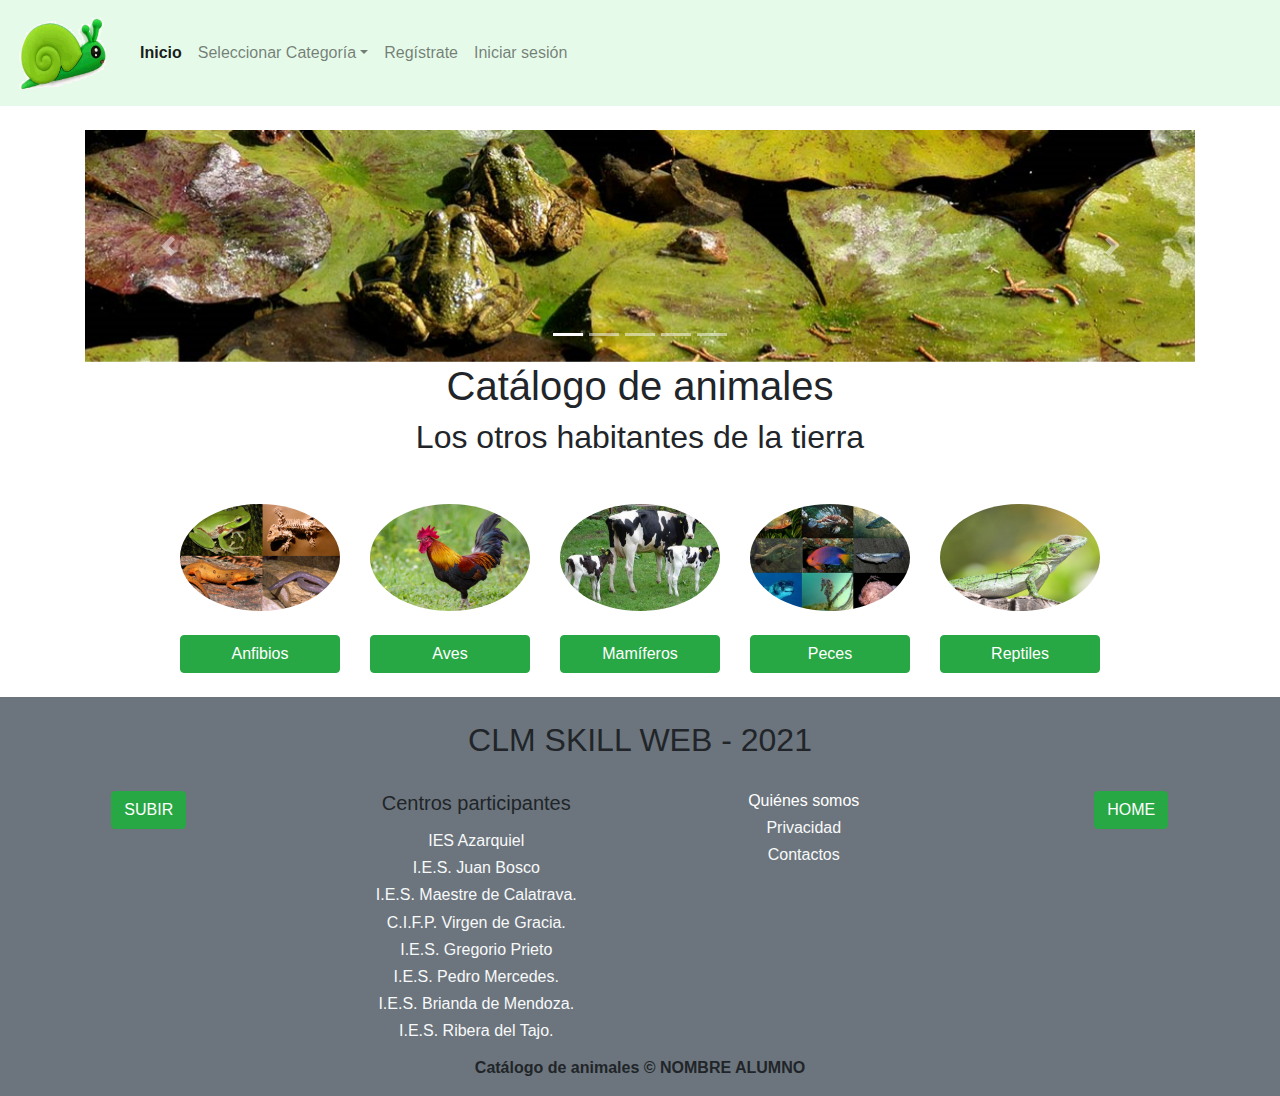
<file: index.html>
<!doctype html>
<html lang="en">

<head>
    <title>Skills2021</title>
    <!-- Required meta tags -->
    <meta charset="utf-8">
    <meta name="viewport" content="width=device-width, initial-scale=1, shrink-to-fit=no">

    <!-- Bootstrap CSS -->
    <link rel="stylesheet" href="https://stackpath.bootstrapcdn.com/bootstrap/4.3.1/css/bootstrap.min.css"
        integrity="sha384-ggOyR0iXCbMQv3Xipma34MD+dH/1fQ784/j6cY/iJTQUOhcWr7x9JvoRxT2MZw1T" crossorigin="anonymous">
    <link rel="stylesheet" href="css/style.css">
</head>

<body>
    <div class="container-fluid p-0">
        <header>
            <nav class="navbar navbar-expand-sm navbar-light bg-succes">
                <a class="navbar-brand" href="index.html"><img src="logos/logo.png" alt=""></a>
                <button class="navbar-toggler d-lg-none" type="button" data-toggle="collapse"
                    data-target="#collapsibleNavId" aria-controls="collapsibleNavId" aria-expanded="false"
                    aria-label="Toggle navigation">
                    <span class="navbar-toggler-icon"></span>
                </button>
                <div class="collapse navbar-collapse" id="collapsibleNavId">
                    <ul class="navbar-nav mr-auto mt-2 mt-lg-0">
                        <li class="nav-item active">
                            <a class="nav-link" href="index.html"><strong>Inicio</strong><span
                                    class="sr-only">(current)</span></a>
                        </li>
                        <li class="nav-item dropdown">
                            <a class="nav-link dropdown-toggle" href="#" id="dropdownId" data-toggle="dropdown"
                                aria-haspopup="true" aria-expanded="false">Seleccionar Categoría</a>
                            <div class="dropdown-menu" aria-labelledby="dropdownId">
                                <a class="dropdown-item" href="#">Anfibios</a>
                                <a class="dropdown-item" href="#">Aves</a>
                                <a class="dropdown-item text-decoration-none text-dark" href="mamiferos.html">Mamíferos</a>
                                <a class="dropdown-item" href="#">Peces</a>
                                <a class="dropdown-item" href="#">Reptiles</a>
                            </div>
                        </li>
                        <li class="nav-item">
                            <a class="nav-link" href="#" data-toggle="modal" data-target="#modalregistro">Regístrate</a>
                        </li>
                        <li class="nav-item">
                            <a class="nav-link" href="#" data-toggle="modal" data-target="#modallogin">Iniciar
                                sesión</a>
                        </li>
                    </ul>
                </div>
            </nav>
        </header>
        <div class="container mt-4 mb-4">
            <div id="carouselId" class="carousel slide" data-ride="carousel">
                <ol class="carousel-indicators">
                    <li data-target="#carouselId" data-slide-to="0" class="active"></li>
                    <li data-target="#carouselId" data-slide-to="1"></li>
                    <li data-target="#carouselId" data-slide-to="2"></li>
                    <li data-target="#carouselId" data-slide-to="3"></li>
                    <li data-target="#carouselId" data-slide-to="4"></li>
                </ol>
                <div class="carousel-inner" role="listbox">
                    <div class="carousel-item active">
                        <img src="Imagenes carrusel/anfibios1.png" class="img-fluid" alt="anfibios">
                    </div>
                    <div class="carousel-item">
                        <img src="Imagenes carrusel/aves1.png" class="img-fluid" alt="aves">
                    </div>
                    <div class="carousel-item">
                        <img src="Imagenes carrusel/peces1.png" class="img-fluid" alt="peces">
                    </div>
                    <div class="carousel-item">
                        <img src="Imagenes carrusel/reptiles1.png" class="img-fluid" alt="reptiles">
                    </div>
                    <div class="carousel-item">
                        <img src="Imagenes carrusel/mamiferos1.png" class="img-fluid" alt="mamiferos">
                    </div>
                </div>
                <a class="carousel-control-prev" href="#carouselId" role="button" data-slide="prev">
                    <span class="carousel-control-prev-icon" aria-hidden="true"></span>
                    <span class="sr-only">Previous</span>
                </a>
                <a class="carousel-control-next" href="#carouselId" role="button" data-slide="next">
                    <span class="carousel-control-next-icon" aria-hidden="true"></span>
                    <span class="sr-only">Next</span>
                </a>
            </div>
            <h1 class="text-center">Catálogo de animales</h1>
            <h2 class="text-center">Los otros habitantes de la tierra</h2>
            <div class="row justify-content-center mt-5">
                <div class="col-6 col-md-4 col-lg-3 col-xl-2">
                    <img src="categorias/anfibios.jpeg" class="rounded-circle img-fluid mb-4" alt="" class="img-fluid" >
                    <button type="button" class="btn btn-success btn-block">Anfibios</button>
                </div>
                <div class="col-6 col-md-4 col-lg-3 col-xl-2">
                    <img src="categorias/aves.jpeg" class="rounded-circle img-fluid mb-4" alt="" class="img-fluid" >
                    <button type="button" class="btn btn-success btn-block">Aves</button>
                </div>
                <div class="col-6 col-md-4 col-lg-3 col-xl-2">
                    <img src="categorias/maniferos.jpeg" class="rounded-circle img-fluid mb-4" alt="" class="img-fluid" >
                    <button type="button" class="btn btn-success btn-block boton"><a class=" text-decoration-none text-white" href="mamiferos.html">Mamíferos</a></button>
                </div>
                <div class="col-6 col-md-4 col-lg-3 col-xl-2">
                    <img src="categorias/peces.jpeg" class="rounded-circle img-fluid mb-4" alt="" class="img-fluid" >
                    <button type="button" class="btn btn-success btn-block">Peces</button>
                </div>
                <div class="col-6 col-md-4 col-lg-3 col-xl-2">
                    <img src="categorias/reptiles.jpeg" class="rounded-circle img-fluid mb-4" alt="" class="img-fluid" >
                    <button type="button" class="btn btn-success btn-block">Reptiles</button>
                </div>
            </div>
        </div>
        <footer class="bg-secondary">
            <h2 class="text-center pt-4">CLM SKILL WEB - 2021</h2>
            <div class="row">
                <div class="col-md-3 text-center pt-4">
                    <button type="button" class="btn btn-success">SUBIR</button>
                </div>
                <div class="col-md-3 text-center pt-4">
                    <h5>Centros participantes</h5>
                    <p>
                    <h6><a class="text-light" href="http://www.ies-azarquiel.es/">IES Azarquiel</a></h6>
                    <h6><a class="text-light" href="http://www.iesjuanbosco.es/ ">I.E.S. Juan Bosco</a></h6>
                    <h6><a class="text-light" href="http://iesmaestredecalatrava.es/">I.E.S. Maestre de Calatrava.</a>
                    </h6>
                    <h6><a class="text-light" href=" https://cifpvirgendegracia.com/">C.I.F.P. Virgen de Gracia.</a>
                    </h6>
                    <h6><a class="text-light" href=" http://www.iesgregorioprieto.com/"> I.E.S. Gregorio Prieto</a></h6>
                    <h6><a class="text-light" href="https://www.iespedromercedes.es/"> I.E.S. Pedro Mercedes. </a></h6>
                    <h6><a class="text-light" href="http://briandademendoza.es/">I.E.S. Brianda de Mendoza.</a></h6>
                    <h6><a class="text-light" href="http://riberadeltajo.es/nuevaweb/">I.E.S. Ribera del Tajo.</a></h6>
                    </p>
                </div>
                <div class="col-md-3 text-center pt-4">
                    <h6 class="text-light"><a href="quienessomos.html"> Quiénes somos</a></h6>
                    <h6 data-toggle="modal" data-target="#modalprivacidad" class="text-light">Privacidad</h6>
                    <h6 data-toggle="modal" data-target="#modalcontactos" class="text-light">Contactos</h6>
                </div>
                <div class="col-md-3 text-center pt-4">
                    <button type="button" class="btn btn-success"><a href="index.html"> HOME</a></button>
                </div>
            </div>
            <p class="font-weight-bold text-center pb-3 m-0">Catálogo de animales © NOMBRE ALUMNO</p>
        </footer>
    </div>
    <div class="modal fade" id="modalprivacidad" tabindex="-1" role="dialog" aria-labelledby="modelTitleId"
        aria-hidden="true">
        <div class="modal-dialog modal-lg" role="document">
            <div class="modal-content">
                <div class="modal-header">
                    <h5 class="modal-title">Privacidad</h5>
                    <button type="button" class="close" data-dismiss="modal" aria-label="Close">
                        <span aria-hidden="true">&times;</span>
                    </button>
                </div>
                <div class="modal-body">
                    <h2>Términos y Condiciones de uso</h2>
                    <h3>1. Datos generales</h3>
                    <strong>De acuerdo con el artículo 10 de la Ley 34/2002, de 11 de julio, de Servicios de
                        la Sociedad de la Información y de Comercio Electrónico ponemos a su disposición los
                        siguientes
                        datos:
                    </strong>
                    <br>
                    <br>
                    catalogodeanimales.es está domiciliada en la calle Ronda S/N, con CIF B556677. Inscrita
                    en el
                    Registro Mercantil de Talavera de la Reina, Vol. xxxx, Folio xxxx, Hoja xxxx,
                    Inscripción xxx.
                    <br>
                    <br>
                    En la web catalogodeanimales.es hay una serie de contenidos de carácter informativo
                    sobre animales,
                    especies, y características. <strong>Su principal objetivo</strong> es facilitar a los
                    clientes y al
                    público en
                    general, la información relativa a la empresa, a los productos y servicios que se
                    ofrecen.
                    <br>
                    <br>
                    <h3>2. Política de privacidad</h3>
                    En cumplimiento de lo dispuesto en la <strong>Ley Orgánica 15/1999, de 13 de Diciembre,
                        de
                        Protección de
                        Datos de Carácter Personal (LOPD)</strong>se informa al usuario que todos los datos
                    que nos
                    proporcione
                    serán incorporados a un fichero, creado y mantenido bajo la responsabilidad de
                    catalogodeanimales.es.

                    Siempre <strong>se va a respetar la confidencialidad de sus datos personales</strong>que
                    sólo serán
                    utilizados con
                    la finalidad de gestionar los servicios ofrecidos, atender a las solicitudes que nos
                    plantee,
                    realizar tareas administrativas, así como remitir información técnica, comercial o
                    publicitaria por
                    vía ordinaria o electrónica.

                    Para ejercer sus derechos de oposición, rectificación o cancelación deberá dirigirse a
                    la sede de la
                    empresa C/Ronda S/N de Talavera de la Reina, escribirnos al siguiente correo
                    contacto@catalogodeanimales.es o llámanos al 777888999.
                    <h3>3. Condiciones de uso</h3>

                </div>
                <div class="modal-footer">
                    <button type="button" class="btn btn-success" data-dismiss="modal">Aceptar</button>
                </div>
            </div>
        </div>
    </div>
    <!-- Modal -->
    <div class="modal fade" id="modalregistro" tabindex="-1" role="dialog" aria-labelledby="modelTitleId"
        aria-hidden="true">
        <div class="modal-dialog" role="document">
            <div class="modal-content  bg-light">
                <div class="modal-header d-block border-0">
                    <h3 class="modal-title text-center">Registro de usuario</h3>
                    <button type="button" class="close" data-dismiss="modal" aria-label="Close">
                        <span aria-hidden="true">&times;</span>
                    </button>
                </div>
                <div class="modal-body bg-white ml-3 mr-3 mb-3">
                    <div>
                        <form>
                            <div class="form-group ml-2 mr-2">
                                <label for="exampleInputPassword1">Usuario</label>
                                <input type="text" class="form-control" id="exampleInputPassword1">
                            </div>
                            <div class="form-group ml-2 mr-2">
                                <label for="exampleInputPassword1">Contraseña</label>
                                <input type="password" class="form-control" id="exampleInputPassword1">
                            </div>
                            <div class="form-group ml-2 mr-2">
                                <label for="exampleInputPassword1">Repite la contraseña</label>
                                <input type="password" class="form-control" id="exampleInputPassword1">
                            </div>
                            <div class="form-group ml-2 mr-2">
                                <label for="exampleInputEmail1">Email</label>
                                <input type="email" class="form-control" id="exampleInputEmail1"
                                    aria-describedby="emailHelp">
                            </div>
                            <div class="form-group ml-2 mr-2">
                                <label for="exampleInputPassword1">Dirección</label>
                                <input type="text" class="form-control" id="exampleInputPassword1">
                            </div>
                            <div class="form-group ml-2 mr-2">
                                <label for="exampleInputPassword1">Teléfono</label>
                                <input type="tel" class="form-control" id="exampleInputPassword1">
                            </div>
                            <br>
                            <button type="button" class="btn btn-success btn-lg btn-block">Registrarse</button>
                        </form>
                    </div>
                </div>
            </div>
        </div>
    </div>

    <!-- Modal -->
    <div class="modal fade" id="modallogin" tabindex="-1" role="dialog" aria-labelledby="modelTitleId"
        aria-hidden="true">
        <div class="modal-dialog modal-sm" role="document">
            <div class="modal-content bg-light">
                <div class="modal-header d-block border-0">
                    <h5 class="modal-title text-center">INICIA SESION</h5>
                </div>
                <div class="modal-body ml-3 mr-3 mb-3 bg-white">
                    <div>
                        <form>
                            <div class="form-group ml-2 mr-2">
                                <label for="formGroupExampleInput">Usuario</label>
                                <input type="text" class="form-control" id="usuario">
                            </div>
                            <div class="form-group ml-2 mr-2">
                                <label for="formGroupExampleInput2">Contraseña</label>
                                <input type="password" class="form-control" id="contraseña">
                                <br>
                                <button type="button" class="btn btn-success btn-lg btn-block">Entrar</button>
                            </div>
                        </form>
                    </div>
                </div>
            </div>
        </div>
    </div>
    <div class="modal fade" id="modalcontactos" tabindex="-1" role="dialog" aria-labelledby="modelTitleId"
        aria-hidden="true">
        <div class="modal-dialog modal-md" role="document">
            <div class="modal-content">
                <div class="modal-header">
                    <h5 class="modal-title text-center">Escribe un comentario para contactar</h5>
                    <button type="button" class="close" data-dismiss="modal" aria-label="Close">
                        <span aria-hidden="true">&times;</span>
                    </button>
                </div>
                <div class="modal-body">
                    <form class="ml-2 mr-2">
                        <div class="form-group">
                            <label for="exampleInputNombre">Tu nombre:</label>
                            <input type="text" class="form-control" id="exampleInputNombre">
                        </div>
                        <div class="form-group">
                            <label for="exampleInputEmail1">Tu E-mail</label>
                            <input type="email" class="form-control" id="exampleInputEmail1"
                                aria-describedby="emailHelp">
                        </div>
                        <div class="form-group">
                            <label for="exampleFormControlTextarea1">Tu comentario</label>
                            <textarea class="form-control rounded-0" id="exampleFormControlTextarea1"
                                rows="4"></textarea>
                        </div>
                        <button type="button" class="btn btn-success btn-lg btn-block">Enviar</button>
                    </form>
                </div>
            </div>
        </div>
    </div>
    <!-- Optional JavaScript -->
    <!-- jQuery first, then Popper.js, then Bootstrap JS -->
    <script src="https://code.jquery.com/jquery-3.3.1.slim.min.js"
        integrity="sha384-q8i/X+965DzO0rT7abK41JStQIAqVgRVzpbzo5smXKp4YfRvH+8abtTE1Pi6jizo"
        crossorigin="anonymous"></script>
    <script src="https://cdnjs.cloudflare.com/ajax/libs/popper.js/1.14.7/umd/popper.min.js"
        integrity="sha384-UO2eT0CpHqdSJQ6hJty5KVphtPhzWj9WO1clHTMGa3JDZwrnQq4sF86dIHNDz0W1"
        crossorigin="anonymous"></script>
    <script src="https://stackpath.bootstrapcdn.com/bootstrap/4.3.1/js/bootstrap.min.js"
        integrity="sha384-JjSmVgyd0p3pXB1rRibZUAYoIIy6OrQ6VrjIEaFf/nJGzIxFDsf4x0xIM+B07jRM"
        crossorigin="anonymous"></script>
</body>

</html>
</file>
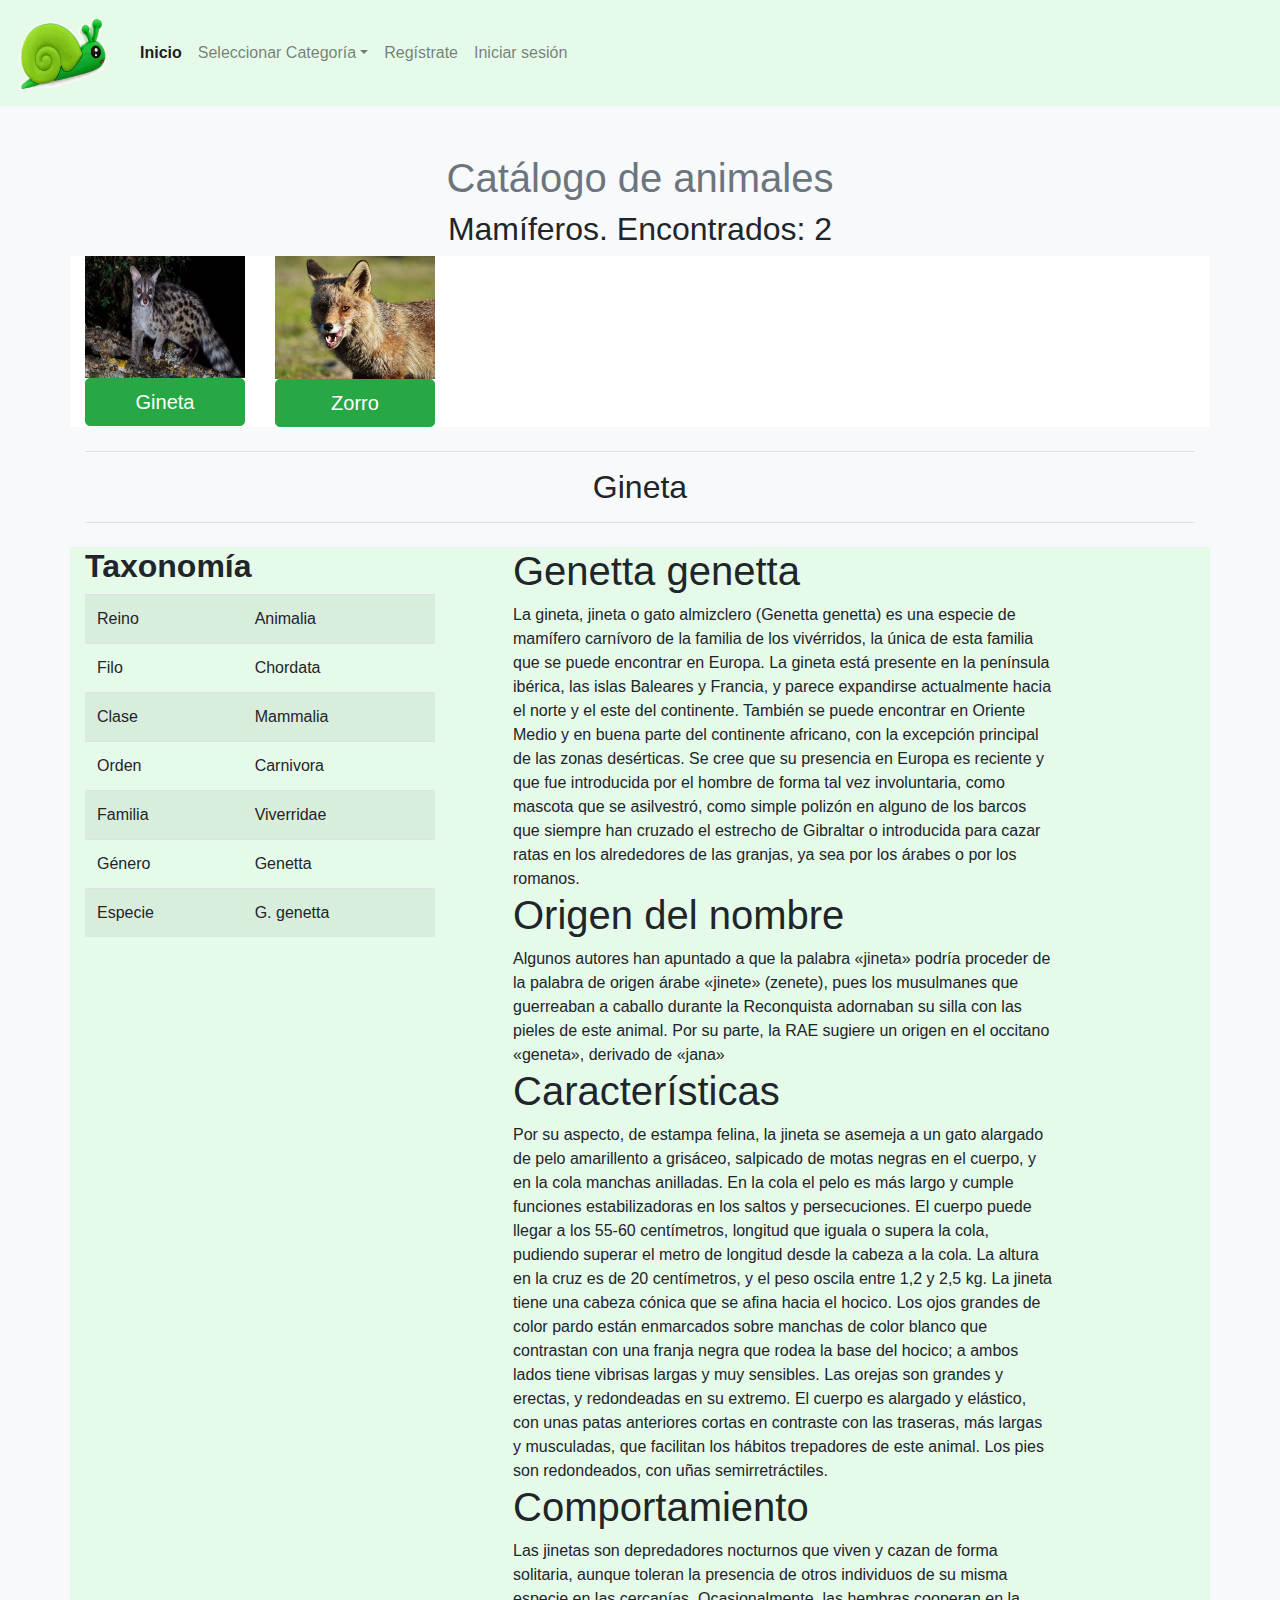
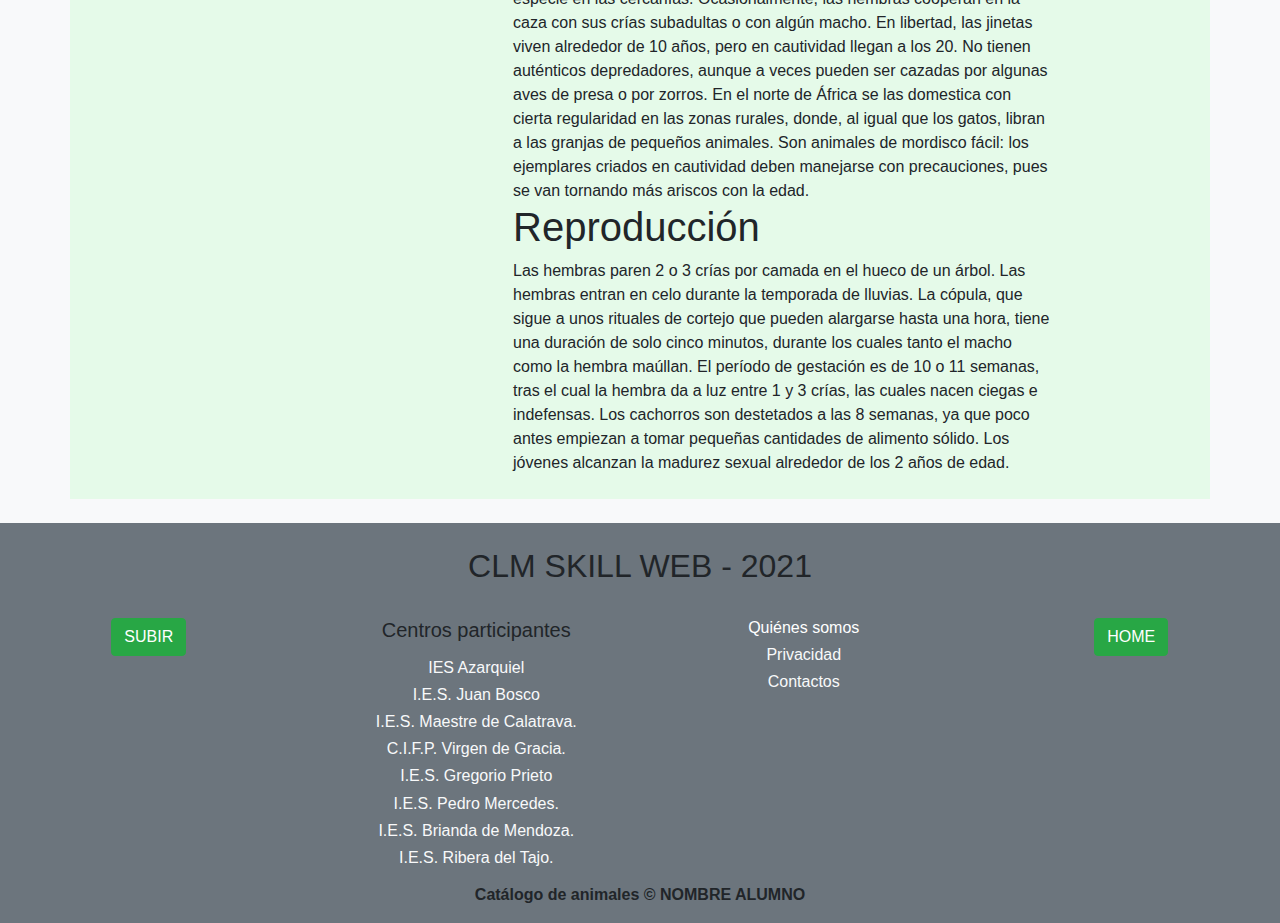
<file: mamiferos.html>
<!doctype html>
<html lang="en">

<head>
    <title>Skills2021</title>
    <!-- Required meta tags -->
    <meta charset="utf-8">
    <meta name="viewport" content="width=device-width, initial-scale=1, shrink-to-fit=no">

    <!-- Bootstrap CSS -->
    <link rel="stylesheet" href="https://stackpath.bootstrapcdn.com/bootstrap/4.3.1/css/bootstrap.min.css"
        integrity="sha384-ggOyR0iXCbMQv3Xipma34MD+dH/1fQ784/j6cY/iJTQUOhcWr7x9JvoRxT2MZw1T" crossorigin="anonymous">
    <link rel="stylesheet" href="css/style.css">
</head>

<body>
    <div class="container-fluid p-0 bg-light">
        <header>
            <nav class="navbar navbar-expand-sm navbar-light bg-succes">
                <a class="navbar-brand" href="index.html"><img src="logos/logo.png" alt=""></a>
                <button class="navbar-toggler d-lg-none" type="button" data-toggle="collapse"
                    data-target="#collapsibleNavId" aria-controls="collapsibleNavId" aria-expanded="false"
                    aria-label="Toggle navigation">
                    <span class="navbar-toggler-icon"></span>
                </button>
                <div class="collapse navbar-collapse" id="collapsibleNavId">
                    <ul class="navbar-nav mr-auto mt-2 mt-lg-0">
                        <li class="nav-item active">
                            <a class="nav-link" href="index.html"><strong>Inicio</strong><span
                                    class="sr-only">(current)</span></a>
                        </li>
                        <li class="nav-item dropdown">
                            <a class="nav-link dropdown-toggle" href="#" id="dropdownId" data-toggle="dropdown"
                                aria-haspopup="true" aria-expanded="false">Seleccionar Categoría</a>
                            <div class="dropdown-menu" aria-labelledby="dropdownId">
                                <a class="dropdown-item" href="#">Anfibios</a>
                                <a class="dropdown-item" href="#">Aves</a>
                                <a class="dropdown-item" href="#">Mamíferos</a>
                                <a class="dropdown-item" href="#">Peces</a>
                                <a class="dropdown-item" href="#">Reptiles</a>
                            </div>
                        </li>
                        <li class="nav-item">
                            <a class="nav-link" href="#" data-toggle="modal" data-target="#modalregistro">Regístrate</a>
                        </li>
                        <li class="nav-item">
                            <a class="nav-link" href="#" data-toggle="modal" data-target="#modallogin">Iniciar
                                sesión</a>
                        </li>
                    </ul>
                </div>
            </nav>
        </header>
        <div class="container mt-5 mb-4">
            <h1 class="text-center text-secondary font-weight-normal ">Catálogo de animales</h1>
            <h2 class="text-center">Mamíferos. Encontrados: 2</h2>
            <div class="row flex-nowrap overflow-auto bg-white mb-4">
                <div class="col-6 col-md-4 col-lg-3 col-xl-2">
                    <img class="img-fluid jineta" src="FotosAnimales/Mamiferos/jineta.jpg" alt="">
                    <button type="button" class="btn btn-success btn-lg btn-block">Gineta</button>
                </div>
                <div class="col-6 col-md-4 col-lg-3 col-xl-2">
                    <img class="img-fluid" src="FotosAnimales/Mamiferos/zorro.JPG" alt="">
                    <button type="button" class="btn btn-success btn-lg btn-block">Zorro</button>
                </div>

            </div>
            <h2 class="border-top border-bottom text-center pt-3 pb-3">Gineta</h2>

            <div class="row tabla mt-4">
                <div class="col-md-4 col-lg-4 mr-5">
                    <table class="table table-striped bg-claro">
                        <thead>
                            <h2><strong>Taxonomía</strong></h2>
                        </thead>
                        <tbody>
                            <tr>
                                <td scope="row">Reino</td>
                                <td>Animalia</td>
                            </tr>
                            <tr>
                                <td scope="row">Filo</td>
                                <td>Chordata</td>
                            </tr>
                            <tr>
                                <td scope="row">Clase</td>
                                <td>Mammalia</td>
                            </tr>
                            <tr>
                                <td scope="row">Orden</td>
                                <td>Carnivora</td>
                            </tr>
                            <tr>
                                <td scope="row">Familia</td>
                                <td>Viverridae</td>
                            </tr>
                            <tr>
                                <td scope="row">Género</td>
                                <td>Genetta</td>
                            </tr>
                            <tr>
                                <td scope="row">Especie</td>
                                <td>G. genetta</td>
                            </tr>
                        </tbody>
                    </table>
                </div>
                <div class="col-md-4 col-lg-4  w-100 col-lg-6 mb-4">

                    <h1>Genetta genetta</h1>
                    La gineta, jineta o gato almizclero (Genetta genetta) es una especie de mamífero carnívoro
                    de la
                    familia
                    de los vivérridos, la única de esta familia que se puede encontrar en Europa.
                    La gineta está presente en la península ibérica, las islas Baleares y Francia, y parece
                    expandirse
                    actualmente hacia el norte y el este del continente. También se puede encontrar en Oriente
                    Medio
                    y
                    en
                    buena parte del continente africano, con la excepción principal de las zonas desérticas. Se
                    cree
                    que
                    su
                    presencia en Europa es reciente y que fue introducida por el hombre de forma tal vez
                    involuntaria,
                    como
                    mascota que se asilvestró, como simple polizón en alguno de los barcos que siempre han
                    cruzado
                    el
                    estrecho de Gibraltar o introducida para cazar ratas en los alrededores de las granjas, ya
                    sea
                    por
                    los
                    árabes o por los romanos.
                    <h1>Origen del nombre</h1>
                    Algunos autores han apuntado a que la palabra «jineta» podría proceder de la palabra de
                    origen
                    árabe
                    «jinete» (zenete), pues los musulmanes que guerreaban a caballo durante la Reconquista
                    adornaban
                    su
                    silla con las pieles de este animal. Por su parte, la RAE sugiere un origen en el occitano
                    «geneta»,
                    derivado de «jana»
                    <h1>Características</h1>
                    Por su aspecto, de estampa felina, la jineta se asemeja a un gato alargado de pelo
                    amarillento a
                    grisáceo, salpicado de motas negras en el cuerpo, y en la cola manchas anilladas. En la cola
                    el
                    pelo
                    es
                    más largo y cumple funciones estabilizadoras en los saltos y persecuciones. El cuerpo puede
                    llegar a
                    los
                    55-60 centímetros, longitud que iguala o supera la cola, pudiendo superar el metro de
                    longitud
                    desde
                    la
                    cabeza a la cola. La altura en la cruz es de 20 centímetros, y el peso oscila entre 1,2 y
                    2,5
                    kg. La
                    jineta tiene una cabeza cónica que se afina hacia el hocico. Los ojos grandes de color pardo
                    están
                    enmarcados sobre manchas de color blanco que contrastan con una franja negra que rodea la
                    base
                    del
                    hocico; a ambos lados tiene vibrisas largas y muy sensibles. Las orejas son grandes y
                    erectas, y
                    redondeadas en su extremo. El cuerpo es alargado y elástico, con unas patas anteriores
                    cortas en
                    contraste con las traseras, más largas y musculadas, que facilitan los hábitos trepadores de
                    este
                    animal. Los pies son redondeados, con uñas semirretráctiles.
                    <h1>Comportamiento</h1>
                    Las jinetas son depredadores nocturnos que viven y cazan de forma solitaria, aunque toleran
                    la
                    presencia
                    de otros individuos de su misma especie en las cercanías. Ocasionalmente, las hembras
                    cooperan
                    en la
                    caza con sus crías subadultas o con algún macho.
                    En libertad, las jinetas viven alrededor de 10 años, pero en cautividad llegan a los 20. No
                    tienen
                    auténticos depredadores, aunque a veces pueden ser cazadas por algunas aves de presa o por
                    zorros.
                    En el norte de África se las domestica con cierta regularidad en las zonas rurales, donde,
                    al
                    igual
                    que
                    los gatos, libran a las granjas de pequeños animales. Son animales de mordisco fácil: los
                    ejemplares
                    criados en cautividad deben manejarse con precauciones, pues se van tornando más ariscos con
                    la
                    edad.
                    <h1>Reproducción</h1>
                    Las hembras paren 2 o 3 crías por camada en el hueco de un árbol. Las hembras entran en celo
                    durante
                    la
                    temporada de lluvias. La cópula, que sigue a unos rituales de cortejo que pueden alargarse
                    hasta
                    una
                    hora, tiene una duración de solo cinco minutos, durante los cuales tanto el macho como la
                    hembra
                    maúllan. El período de gestación es de 10 o 11 semanas, tras el cual la hembra da a luz
                    entre 1
                    y 3
                    crías, las cuales nacen ciegas e indefensas. Los cachorros son destetados a las 8 semanas,
                    ya
                    que
                    poco
                    antes empiezan a tomar pequeñas cantidades de alimento sólido. Los jóvenes alcanzan la
                    madurez
                    sexual
                    alrededor de los 2 años de edad.

                </div>
            </div>
        </div>
        <footer class="bg-secondary">
            <h2 class="text-center pt-4">CLM SKILL WEB - 2021</h2>
            <div class="row">
                <div class="col-md-3 text-center pt-4">
                    <button type="button" class="btn btn-success">SUBIR</button>
                </div>
                <div class="col-md-3 text-center pt-4">
                    <h5>Centros participantes</h5>
                    <p>
                    <h6><a class="text-light" href="http://www.ies-azarquiel.es/">IES Azarquiel</a></h6>
                    <h6><a class="text-light" href="http://www.iesjuanbosco.es/ ">I.E.S. Juan Bosco</a></h6>
                    <h6><a class="text-light" href="http://iesmaestredecalatrava.es/">I.E.S. Maestre de
                            Calatrava.</a>
                    </h6>
                    <h6><a class="text-light" href=" https://cifpvirgendegracia.com/">C.I.F.P. Virgen de Gracia.</a>
                    </h6>
                    <h6><a class="text-light" href=" http://www.iesgregorioprieto.com/"> I.E.S. Gregorio Prieto</a>
                    </h6>
                    <h6><a class="text-light" href="https://www.iespedromercedes.es/"> I.E.S. Pedro Mercedes. </a>
                    </h6>
                    <h6><a class="text-light" href="http://briandademendoza.es/">I.E.S. Brianda de Mendoza.</a></h6>
                    <h6><a class="text-light" href="http://riberadeltajo.es/nuevaweb/">I.E.S. Ribera del Tajo.</a>
                    </h6>
                    </p>
                </div>
                <div class="col-md-3 text-center pt-4">
                    <h6 class="text-light"><a href="quienessomos.html"> Quiénes somos</a></h6>
                    <h6 data-toggle="modal" data-target="#modalprivacidad" class="text-light">Privacidad</h6>
                    <h6 data-toggle="modal" data-target="#modalcontactos" class="text-light">Contactos</h6>
                </div>
                <div class="col-md-3 text-center pt-4">
                    <button type="button" class="btn btn-success"><a href="index.html"> HOME</a></button>
                </div>
            </div>
            <p class="font-weight-bold text-center pb-3 m-0">Catálogo de animales © NOMBRE ALUMNO</p>
        </footer>
    </div>
    <!-- Optional JavaScript -->
    <!-- jQuery first, then Popper.js, then Bootstrap JS -->
    <script src="https://code.jquery.com/jquery-3.3.1.slim.min.js"
        integrity="sha384-q8i/X+965DzO0rT7abK41JStQIAqVgRVzpbzo5smXKp4YfRvH+8abtTE1Pi6jizo"
        crossorigin="anonymous"></script>
    <script src="https://cdnjs.cloudflare.com/ajax/libs/popper.js/1.14.7/umd/popper.min.js"
        integrity="sha384-UO2eT0CpHqdSJQ6hJty5KVphtPhzWj9WO1clHTMGa3JDZwrnQq4sF86dIHNDz0W1"
        crossorigin="anonymous"></script>
    <script src="https://stackpath.bootstrapcdn.com/bootstrap/4.3.1/js/bootstrap.min.js"
        integrity="sha384-JjSmVgyd0p3pXB1rRibZUAYoIIy6OrQ6VrjIEaFf/nJGzIxFDsf4x0xIM+B07jRM"
        crossorigin="anonymous"></script>
</body>
<div class="modal fade" id="modalprivacidad" tabindex="-1" role="dialog" aria-labelledby="modelTitleId"
    aria-hidden="true">
    <div class="modal-dialog modal-lg" role="document">
        <div class="modal-content">
            <div class="modal-header">
                <h5 class="modal-title">Privacidad</h5>
                <button type="button" class="close" data-dismiss="modal" aria-label="Close">
                    <span aria-hidden="true">&times;</span>
                </button>
            </div>
            <div class="modal-body">
                <h2>Términos y Condiciones de uso</h2>
                <h3>1. Datos generales</h3>
                <strong>De acuerdo con el artículo 10 de la Ley 34/2002, de 11 de julio, de Servicios de
                    la Sociedad de la Información y de Comercio Electrónico ponemos a su disposición los
                    siguientes
                    datos:
                </strong>
                <br>
                <br>
                catalogodeanimales.es está domiciliada en la calle Ronda S/N, con CIF B556677. Inscrita
                en el
                Registro Mercantil de Talavera de la Reina, Vol. xxxx, Folio xxxx, Hoja xxxx,
                Inscripción xxx.
                <br>
                <br>
                En la web catalogodeanimales.es hay una serie de contenidos de carácter informativo
                sobre animales,
                especies, y características. <strong>Su principal objetivo</strong> es facilitar a los
                clientes y al
                público en
                general, la información relativa a la empresa, a los productos y servicios que se
                ofrecen.
                <br>
                <br>
                <h3>2. Política de privacidad</h3>
                En cumplimiento de lo dispuesto en la <strong>Ley Orgánica 15/1999, de 13 de Diciembre,
                    de
                    Protección de
                    Datos de Carácter Personal (LOPD)</strong>se informa al usuario que todos los datos
                que nos
                proporcione
                serán incorporados a un fichero, creado y mantenido bajo la responsabilidad de
                catalogodeanimales.es.

                Siempre <strong>se va a respetar la confidencialidad de sus datos personales</strong>que
                sólo serán
                utilizados con
                la finalidad de gestionar los servicios ofrecidos, atender a las solicitudes que nos
                plantee,
                realizar tareas administrativas, así como remitir información técnica, comercial o
                publicitaria por
                vía ordinaria o electrónica.

                Para ejercer sus derechos de oposición, rectificación o cancelación deberá dirigirse a
                la sede de la
                empresa C/Ronda S/N de Talavera de la Reina, escribirnos al siguiente correo
                contacto@catalogodeanimales.es o llámanos al 777888999.
                <h3>3. Condiciones de uso</h3>

            </div>
            <div class="modal-footer">
                <button type="button" class="btn btn-success" data-dismiss="modal">Aceptar</button>
            </div>
        </div>
    </div>
</div>
<!-- Modal -->
<div class="modal fade" id="modalregistro" tabindex="-1" role="dialog" aria-labelledby="modelTitleId"
    aria-hidden="true">
    <div class="modal-dialog" role="document">
        <div class="modal-content  bg-light">
            <div class="modal-header d-block border-0">
                <h3 class="modal-title text-center">Registro de usuario</h3>
                <button type="button" class="close" data-dismiss="modal" aria-label="Close">
                    <span aria-hidden="true">&times;</span>
                </button>
            </div>
            <div class="modal-body bg-white ml-3 mr-3 mb-3">
                <div>
                    <form>
                        <div class="form-group ml-2 mr-2">
                            <label for="exampleInputPassword1">Usuario</label>
                            <input type="text" class="form-control" id="exampleInputPassword1">
                        </div>
                        <div class="form-group ml-2 mr-2">
                            <label for="exampleInputPassword1">Contraseña</label>
                            <input type="password" class="form-control" id="exampleInputPassword1">
                        </div>
                        <div class="form-group ml-2 mr-2">
                            <label for="exampleInputPassword1">Repite la contraseña</label>
                            <input type="password" class="form-control" id="exampleInputPassword1">
                        </div>
                        <div class="form-group ml-2 mr-2">
                            <label for="exampleInputEmail1">Email</label>
                            <input type="email" class="form-control" id="exampleInputEmail1"
                                aria-describedby="emailHelp">
                        </div>
                        <div class="form-group ml-2 mr-2">
                            <label for="exampleInputPassword1">Dirección</label>
                            <input type="text" class="form-control" id="exampleInputPassword1">
                        </div>
                        <div class="form-group ml-2 mr-2">
                            <label for="exampleInputPassword1">Teléfono</label>
                            <input type="tel" class="form-control" id="exampleInputPassword1">
                        </div>
                        <br>
                        <button type="button" class="btn btn-success btn-lg btn-block">Registrarse</button>
                    </form>
                </div>
            </div>
        </div>
    </div>
</div>

<!-- Modal -->
<div class="modal fade" id="modallogin" tabindex="-1" role="dialog" aria-labelledby="modelTitleId" aria-hidden="true">
    <div class="modal-dialog modal-sm" role="document">
        <div class="modal-content bg-light">
            <div class="modal-header d-block border-0">
                <h5 class="modal-title text-center">INICIA SESION</h5>
            </div>
            <div class="modal-body ml-3 mr-3 mb-3 bg-white">
                <div>
                    <form>
                        <div class="form-group ml-2 mr-2">
                            <label for="formGroupExampleInput">Usuario</label>
                            <input type="text" class="form-control" id="usuario">
                        </div>
                        <div class="form-group ml-2 mr-2">
                            <label for="formGroupExampleInput2">Contraseña</label>
                            <input type="password" class="form-control" id="contraseña">
                            <br>
                            <button type="button" class="btn btn-success btn-lg btn-block">Entrar</button>
                        </div>
                    </form>
                </div>
            </div>
        </div>
    </div>
</div>
<div class="modal fade" id="modalcontactos" tabindex="-1" role="dialog" aria-labelledby="modelTitleId"
    aria-hidden="true">
    <div class="modal-dialog modal-md" role="document">
        <div class="modal-content">
            <div class="modal-header">
                <h5 class="modal-title text-center">Escribe un comentario para contactar</h5>
                <button type="button" class="close" data-dismiss="modal" aria-label="Close">
                    <span aria-hidden="true">&times;</span>
                </button>
            </div>
            <div class="modal-body">
                <form class="ml-2 mr-2">
                    <div class="form-group">
                        <label for="exampleInputNombre">Tu nombre:</label>
                        <input type="text" class="form-control" id="exampleInputNombre">
                    </div>
                    <div class="form-group">
                        <label for="exampleInputEmail1">Tu E-mail</label>
                        <input type="email" class="form-control" id="exampleInputEmail1" aria-describedby="emailHelp">
                    </div>
                    <div class="form-group">
                        <label for="exampleFormControlTextarea1">Tu comentario</label>
                        <textarea class="form-control rounded-0" id="exampleFormControlTextarea1" rows="4"></textarea>
                    </div>
                    <button type="button" class="btn btn-success btn-lg btn-block">Enviar</button>
                </form>
            </div>
        </div>
    </div>
</div>

</html>
</file>
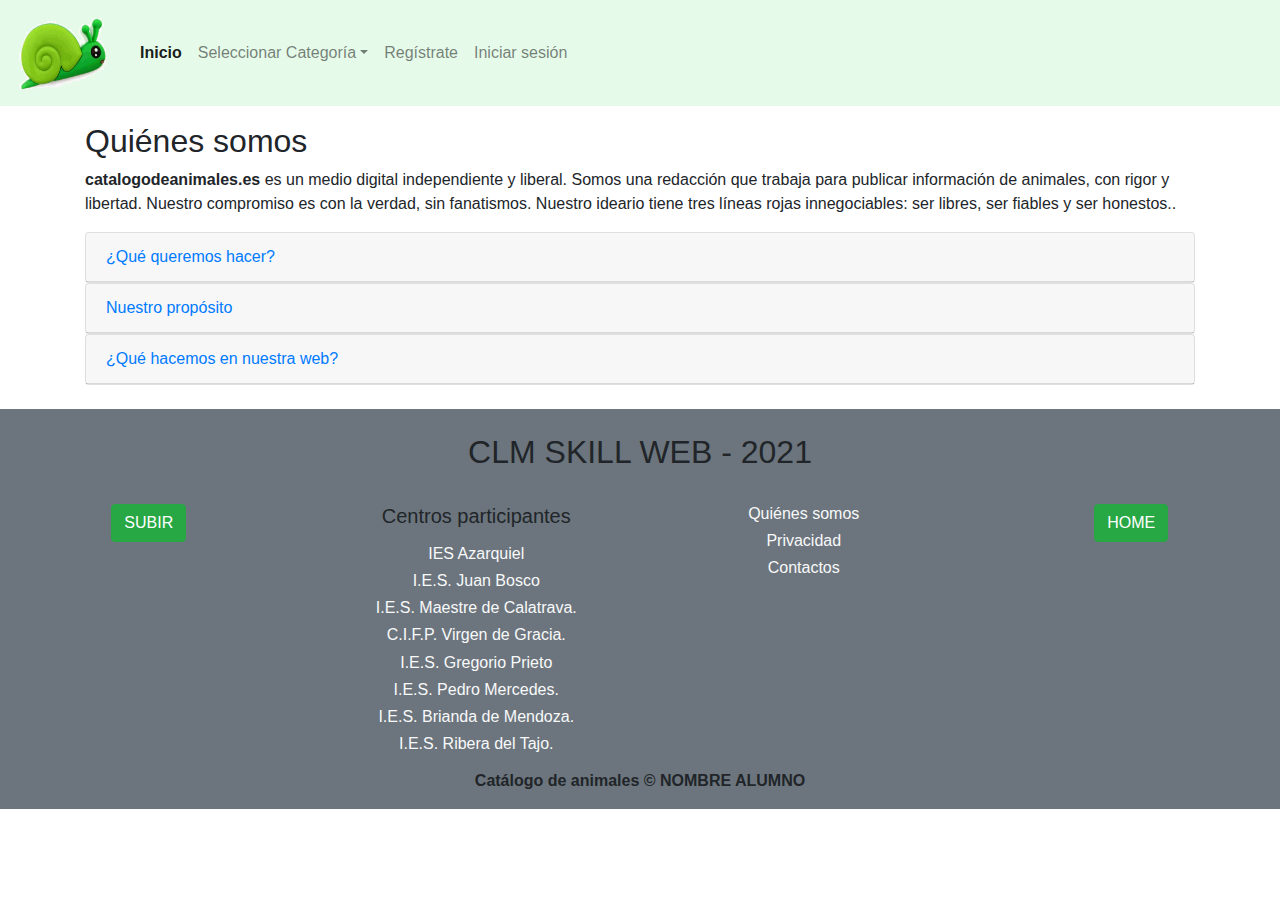
<file: quienessomos.html>
<!doctype html>
<html lang="en">

<head>
    <title>Skills2021</title>
    <!-- Required meta tags -->
    <meta charset="utf-8">
    <meta name="viewport" content="width=device-width, initial-scale=1, shrink-to-fit=no">
    <!-- Bootstrap CSS -->
    <link rel="stylesheet" href="https://stackpath.bootstrapcdn.com/bootstrap/4.3.1/css/bootstrap.min.css"
        integrity="sha384-ggOyR0iXCbMQv3Xipma34MD+dH/1fQ784/j6cY/iJTQUOhcWr7x9JvoRxT2MZw1T" crossorigin="anonymous">
    <link rel="stylesheet" href="css/style.css">
</head>

<body>
    <div class="container-fluid p-0 ">
        <header>
            <nav class="navbar navbar-expand-sm navbar-light bg-succes">
                <a class="navbar-brand" href="index.html"><img src="logos/logo.png" alt=""></a>
                <button class="navbar-toggler d-lg-none" type="button" data-toggle="collapse"
                    data-target="#collapsibleNavId" aria-controls="collapsibleNavId" aria-expanded="false"
                    aria-label="Toggle navigation">
                    <span class="navbar-toggler-icon"></span>
                </button>
                <div class="collapse navbar-collapse" id="collapsibleNavId">
                    <ul class="navbar-nav mr-auto mt-2 mt-lg-0">
                        <li class="nav-item active">
                            <a class="nav-link" href="index.html"><strong>Inicio</strong><span
                                    class="sr-only">(current)</span></a>
                        </li>
                        <li class="nav-item dropdown">
                            <a class="nav-link dropdown-toggle" href="#" id="dropdownId" data-toggle="dropdown"
                                aria-haspopup="true" aria-expanded="false">Seleccionar Categoría</a>
                            <div class="dropdown-menu" aria-labelledby="dropdownId">
                                <a class="dropdown-item" href="#">Anfibios</a>
                                <a class="dropdown-item" href="#">Aves</a>
                                <a class="dropdown-item text-decoration-none text-dark" href="mamiferos.html">Mamíferos</a>
                                <a class="dropdown-item" href="#">Peces</a>
                                <a class="dropdown-item" href="#">Reptiles</a>
                            </div>
                        </li>
                        <li class="nav-item">
                            <a class="nav-link" href="#" data-toggle="modal" data-target="#modalregistro">Regístrate</a>
                        </li>
                        <li class="nav-item">
                            <a class="nav-link" href="#" data-toggle="modal" data-target="#modallogin">Iniciar
                                sesión</a>
                        </li>
                    </ul>
                </div>
            </nav>
        </header>

        <div class="container mb-4 mt-3">
            <h2>Quiénes somos</h2>
            <p><strong>catalogodeanimales.es</strong> es un medio digital independiente y liberal.
                Somos una redacción que trabaja para publicar información de animales, con rigor y libertad.
                Nuestro compromiso es con la verdad, sin fanatismos. Nuestro ideario tiene tres líneas rojas
                innegociables: ser libres, ser fiables y ser honestos..</p>
            <div id="accordion">
                <div class="card">
                    <div class="card-header">
                        <a class="collapsed card-link" data-toggle="collapse" href="#collapseOne">
                            ¿Qué queremos hacer?
                        </a>
                    </div>
                    <div id="collapseOne" class="collapse" data-parent="#accordion">
                        <div class="card-body">
                            El proyecto nació con el objetivo de ayudar estudiantes y a todas aquellas
                            personas
                            que conviven con animales y darles los recursos necesarios para mejorar la
                            convivencia
                            entre ellos. Poco después, y viendo la necesidad de dar respuesta a dudas más
                            complejas,
                            se añadieron veterinarios, etólogos, biólogos, adiestradores, etc., para ofrecer
                            un contenido
                            más específico y riguroso. Actualmente, somos más de 20 profesionales expertos
                            en el mundo animal.
                        </div>
                    </div>
                </div>
                <div class="card">
                    <div class="card-header">
                        <a class="collapsed card-link" data-toggle="collapse" href="#collapseTwo">
                            Nuestro propósito
                        </a>
                    </div>
                    <div id="collapseTwo" class="collapse" data-parent="#accordion">
                        <div class="card-body">
                            En <strong>catalogoanimales.es</strong> trabajamos con tres objetivos claros:
                            educar, informar y concienciar.
                            Nos esforzamos cada día para publicar contenido útil y de calidad, que nos
                            permita ayudar a
                            todos nuestros lectores a convertirse en auténticos expertos animales e informar
                            para mejorar
                            la situación actual del mundo animal, combatiendo el abandono, el maltrato y la
                            explotación.
                        </div>
                    </div>
                </div>
                <div class="card">
                    <div class="card-header">
                        <a class="collapsed card-link" data-toggle="collapse" href="#collapseThree">
                            ¿Qué hacemos en nuestra web?</a>
                    </div>
                    <div id="collapseThree" class="collapse" data-parent="#accordion">
                        <div class="card-body">
                            Para lograr los objetivos propuestos, compartimos contenido a diario elaborado
                            por expertos y profesionales
                            del sector. A través de nuestros artículos, ayudamos a entender mejor el
                            comportamiento de los animales de
                            compañía y cualquier otro animal, para establecer rutinas positivas para todos,
                            resolvemos dudas, mostramos
                            la realidad de las especies en peligro de extinción y mucho más.

                            Todo el contenido se actualiza constantemente y se aborda desde una perspectiva
                            animalista, respetando en
                            todo momento las necesidades naturales de cada especie. Además, colaboramos
                            activamente con asociaciones,
                            protectoras, fundaciones, clínicas veterinarias, etc., para fomentar la adopción
                            responsable de animales,
                            luchar contra el abandono y resaltar la importancia de acudir a profesionales
                            siempre que sea necesario.
                            En este sentido, nuestros artículos son una guía que no sustituyen la atención
                            veterinaria o el trabajo
                            realizado por un educador o adiestrador canino.

                            Con todo ello, en <strong>catalogodeanimales.es</strong> aspiramos a
                            convertirnos en la página web de
                            referencia del mundo animal de habla hispana para llegar a un número mayor de
                            personas y, entre todos,
                            mejorar la calidad de vida de los animales.
                        </div>
                    </div>
                </div>
            </div>
        </div>
        <footer class="bg-secondary">
            <h2 class="text-center pt-4">CLM SKILL WEB - 2021</h2>
            <div class="row">
                <div class="col-md-3 text-center pt-4">
                    <button type="button" class="btn btn-success">SUBIR</button>
                </div>
                <div class="col-md-3 text-center pt-4">
                    <h5>Centros participantes</h5>
                    <p>
                    <h6><a class="text-light" href="http://www.ies-azarquiel.es/">IES Azarquiel</a></h6>
                    <h6><a class="text-light" href="http://www.iesjuanbosco.es/ ">I.E.S. Juan Bosco</a></h6>
                    <h6><a class="text-light" href="http://iesmaestredecalatrava.es/">I.E.S. Maestre de Calatrava.</a>
                    </h6>
                    <h6><a class="text-light" href=" https://cifpvirgendegracia.com/">C.I.F.P. Virgen de Gracia.</a>
                    </h6>
                    <h6><a class="text-light" href=" http://www.iesgregorioprieto.com/"> I.E.S. Gregorio Prieto</a></h6>
                    <h6><a class="text-light" href="https://www.iespedromercedes.es/"> I.E.S. Pedro Mercedes. </a></h6>
                    <h6><a class="text-light" href="http://briandademendoza.es/">I.E.S. Brianda de Mendoza.</a></h6>
                    <h6><a class="text-light" href="http://riberadeltajo.es/nuevaweb/">I.E.S. Ribera del Tajo.</a></h6>
                    </p>
                </div>
                <div class="col-md-3 text-center pt-4">
                    <h6 data-toggle="modal" data-target="#modalquienes" class="text-light">Quiénes somos</h6>
                    <h6 data-toggle="modal" data-target="#modalprivacidad" class="text-light">Privacidad</h6>
                    <h6 data-toggle="modal" data-target="#modalcontactos" class="text-light">Contactos</h6>
                </div>
                <div class="col-md-3 text-center pt-4">
                    <button type="button" class="btn btn-success"><a href="index.html">HOME</a></button>
                </div>
            </div>
            <p class="font-weight-bold text-center pb-3 m-0">Catálogo de animales © NOMBRE ALUMNO</p>
        </footer>
    </div>
    <!-- Optional JavaScript -->
    <!-- jQuery first, then Popper.js, then Bootstrap JS -->
    <script src="https://code.jquery.com/jquery-3.3.1.slim.min.js"
        integrity="sha384-q8i/X+965DzO0rT7abK41JStQIAqVgRVzpbzo5smXKp4YfRvH+8abtTE1Pi6jizo"
        crossorigin="anonymous"></script>
    <script src="https://cdnjs.cloudflare.com/ajax/libs/popper.js/1.14.7/umd/popper.min.js"
        integrity="sha384-UO2eT0CpHqdSJQ6hJty5KVphtPhzWj9WO1clHTMGa3JDZwrnQq4sF86dIHNDz0W1"
        crossorigin="anonymous"></script>
    <script src="https://stackpath.bootstrapcdn.com/bootstrap/4.3.1/js/bootstrap.min.js"
        integrity="sha384-JjSmVgyd0p3pXB1rRibZUAYoIIy6OrQ6VrjIEaFf/nJGzIxFDsf4x0xIM+B07jRM"
        crossorigin="anonymous"></script>
</body>
<div class="modal fade" id="modalprivacidad" tabindex="-1" role="dialog" aria-labelledby="modelTitleId"
    aria-hidden="true">
    <div class="modal-dialog modal-lg" role="document">
        <div class="modal-content">
            <div class="modal-header">
                <h5 class="modal-title">Privacidad</h5>
                <button type="button" class="close" data-dismiss="modal" aria-label="Close">
                    <span aria-hidden="true">&times;</span>
                </button>
            </div>
            <div class="modal-body">
                <h2>Términos y Condiciones de uso</h2>
                <h3>1. Datos generales</h3>
                <strong>De acuerdo con el artículo 10 de la Ley 34/2002, de 11 de julio, de Servicios de
                    la Sociedad de la Información y de Comercio Electrónico ponemos a su disposición los
                    siguientes
                    datos:
                </strong>
                <br>
                <br>
                catalogodeanimales.es está domiciliada en la calle Ronda S/N, con CIF B556677. Inscrita
                en el
                Registro Mercantil de Talavera de la Reina, Vol. xxxx, Folio xxxx, Hoja xxxx,
                Inscripción xxx.
                <br>
                <br>
                En la web catalogodeanimales.es hay una serie de contenidos de carácter informativo
                sobre animales,
                especies, y características. <strong>Su principal objetivo</strong> es facilitar a los
                clientes y al
                público en
                general, la información relativa a la empresa, a los productos y servicios que se
                ofrecen.
                <br>
                <br>
                <h3>2. Política de privacidad</h3>
                En cumplimiento de lo dispuesto en la <strong>Ley Orgánica 15/1999, de 13 de Diciembre,
                    de
                    Protección de
                    Datos de Carácter Personal (LOPD)</strong>se informa al usuario que todos los datos
                que nos
                proporcione
                serán incorporados a un fichero, creado y mantenido bajo la responsabilidad de
                catalogodeanimales.es.

                Siempre <strong>se va a respetar la confidencialidad de sus datos personales</strong>que
                sólo serán
                utilizados con
                la finalidad de gestionar los servicios ofrecidos, atender a las solicitudes que nos
                plantee,
                realizar tareas administrativas, así como remitir información técnica, comercial o
                publicitaria por
                vía ordinaria o electrónica.

                Para ejercer sus derechos de oposición, rectificación o cancelación deberá dirigirse a
                la sede de la
                empresa C/Ronda S/N de Talavera de la Reina, escribirnos al siguiente correo
                contacto@catalogodeanimales.es o llámanos al 777888999.
                <h3>3. Condiciones de uso</h3>

            </div>
            <div class="modal-footer">
                <button type="button" class="btn btn-success" data-dismiss="modal">Aceptar</button>
            </div>
        </div>
    </div>
</div>
<!-- Modal -->
<div class="modal fade" id="modalregistro" tabindex="-1" role="dialog" aria-labelledby="modelTitleId"
    aria-hidden="true">
    <div class="modal-dialog" role="document">
        <div class="modal-content  bg-light">
            <div class="modal-header d-block border-0">
                <h3 class="modal-title text-center">Registro de usuario</h3>
                <button type="button" class="close" data-dismiss="modal" aria-label="Close">
                    <span aria-hidden="true">&times;</span>
                </button>
            </div>
            <div class="modal-body bg-white ml-3 mr-3 mb-3">
                <div>
                    <form>
                        <div class="form-group ml-2 mr-2">
                            <label for="exampleInputPassword1">Usuario</label>
                            <input type="text" class="form-control" id="exampleInputPassword1">
                        </div>
                        <div class="form-group ml-2 mr-2">
                            <label for="exampleInputPassword1">Contraseña</label>
                            <input type="password" class="form-control" id="exampleInputPassword1">
                        </div>
                        <div class="form-group ml-2 mr-2">
                            <label for="exampleInputPassword1">Repite la contraseña</label>
                            <input type="password" class="form-control" id="exampleInputPassword1">
                        </div>
                        <div class="form-group ml-2 mr-2">
                            <label for="exampleInputEmail1">Email</label>
                            <input type="email" class="form-control" id="exampleInputEmail1"
                                aria-describedby="emailHelp">
                        </div>
                        <div class="form-group ml-2 mr-2">
                            <label for="exampleInputPassword1">Dirección</label>
                            <input type="text" class="form-control" id="exampleInputPassword1">
                        </div>
                        <div class="form-group ml-2 mr-2">
                            <label for="exampleInputPassword1">Teléfono</label>
                            <input type="tel" class="form-control" id="exampleInputPassword1">
                        </div>
                        <br>
                        <button type="button" class="btn btn-success btn-lg btn-block">Registrarse</button>
                    </form>
                </div>
            </div>
        </div>
    </div>
</div>

<!-- Modal -->
<div class="modal fade" id="modallogin" tabindex="-1" role="dialog" aria-labelledby="modelTitleId" aria-hidden="true">
    <div class="modal-dialog modal-sm" role="document">
        <div class="modal-content bg-light">
            <div class="modal-header d-block border-0">
                <h5 class="modal-title text-center">INICIA SESION</h5>
            </div>
            <div class="modal-body ml-3 mr-3 mb-3 bg-white">
                <div>
                    <form>
                        <div class="form-group ml-2 mr-2">
                            <label for="formGroupExampleInput">Usuario</label>
                            <input type="text" class="form-control" id="usuario">
                        </div>
                        <div class="form-group ml-2 mr-2">
                            <label for="formGroupExampleInput2">Contraseña</label>
                            <input type="password" class="form-control" id="contraseña">
                            <br>
                            <button type="button" class="btn btn-success btn-lg btn-block">Entrar</button>
                        </div>
                    </form>
                </div>
            </div>
        </div>
    </div>
</div>
<div class="modal fade" id="modalcontactos" tabindex="-1" role="dialog" aria-labelledby="modelTitleId"
    aria-hidden="true">
    <div class="modal-dialog modal-md" role="document">
        <div class="modal-content">
            <div class="modal-header">
                <h5 class="modal-title text-center">Escribe un comentario para contactar</h5>
                <button type="button" class="close" data-dismiss="modal" aria-label="Close">
                    <span aria-hidden="true">&times;</span>
                </button>
            </div>
            <div class="modal-body">
                <form class="ml-2 mr-2">
                    <div class="form-group">
                        <label for="exampleInputNombre">Tu nombre:</label>
                        <input type="text" class="form-control" id="exampleInputNombre">
                    </div>
                    <div class="form-group">
                        <label for="exampleInputEmail1">Tu E-mail</label>
                        <input type="email" class="form-control" id="exampleInputEmail1" aria-describedby="emailHelp">
                    </div>
                    <div class="form-group">
                        <label for="exampleFormControlTextarea1">Tu comentario</label>
                        <textarea class="form-control rounded-0" id="exampleFormControlTextarea1" rows="4"></textarea>
                    </div>
                    <button type="button" class="btn btn-success btn-lg btn-block">Enviar</button>
                </form>
            </div>
        </div>
    </div>
</div>

</html>
</file>
<file: css/style.css>
header img[src="logos/logo.png"]{
    width: 100px;
    height: 80px;
}
header{
    background-color: #E5FAE9;
}
body [href="quienessomos.html"]{
    color: white;
}
footer a{
    color: white;
}
footer a:hover{
    list-style-type: none;
    text-decoration: none;
    color: white;
}
form{
    border: none;
}
.jineta{
    height: 122px;
}
.tabla{
    background-color: #e5fae9;
}
</file>
